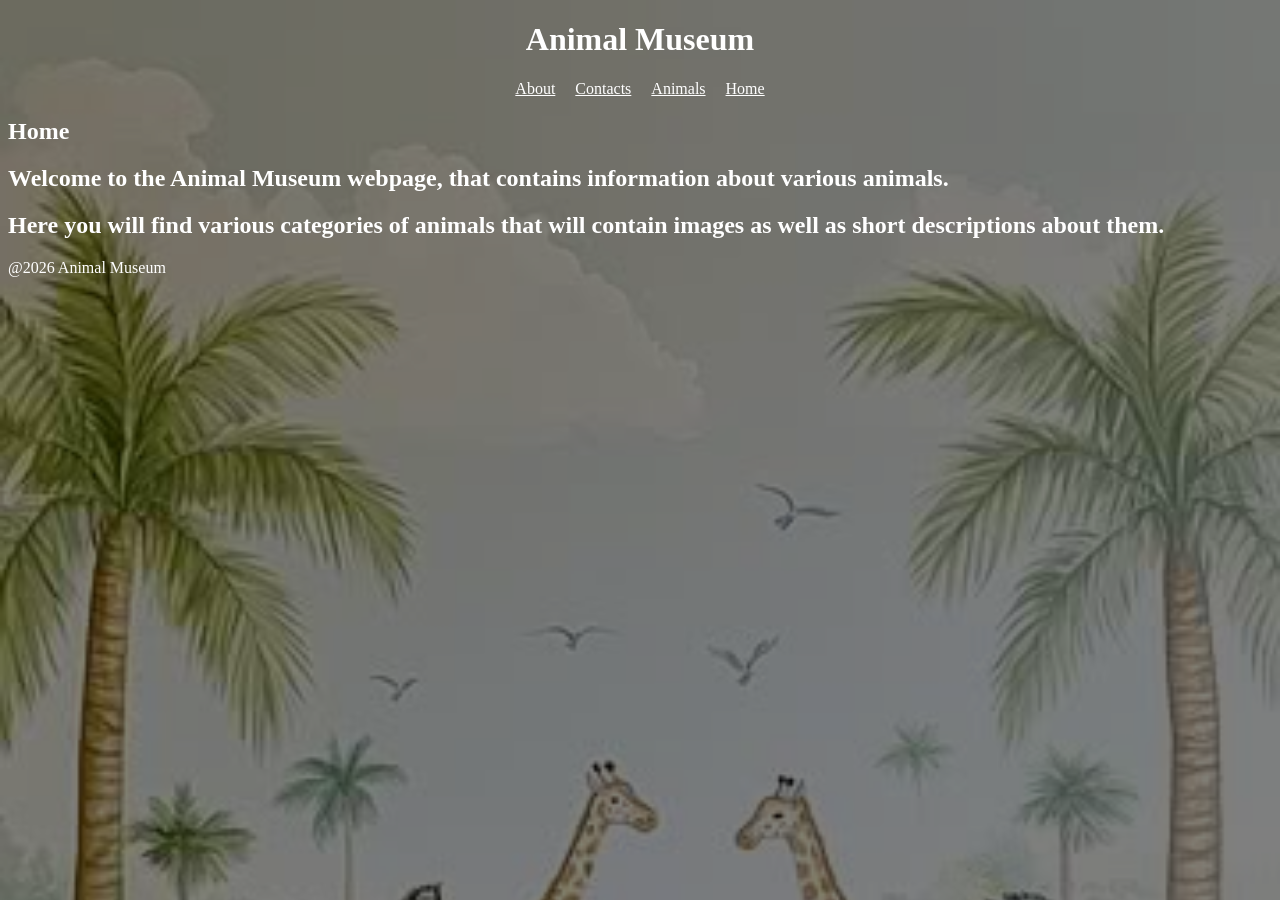
<file: index.html>
<!DOCTYPE html>
<html lang="en">
<head>
    <meta charset="UTF-8">
    <meta name="viewport" content="width=device-width, initial-scale=1.0">
    <title>Document</title>
    <link rel="stylesheet" href="CSS/styles.css">
</head>
<body>
    <header>
        <h1>Animal Museum</h1>

        <nav>

            <a href="about.html">About</a>

            <a href="contacts.html">Contacts</a>

            <a href="animals.html">Animals</a>

            <a href="index.html">Home</a>

            
        </nav>
    </header>

    <main>
        <h2 >Home</h2>
        
        <h2>
            Welcome to the Animal Museum webpage, that contains information about various animals.
        </h2>

        <h2>
            Here you will find various categories of animals that will contain images as well as short descriptions about them.
        </h2>

        
    </main>

    <footer>
        @2026 Animal Museum
    </footer>
</body>
</html>
</file>
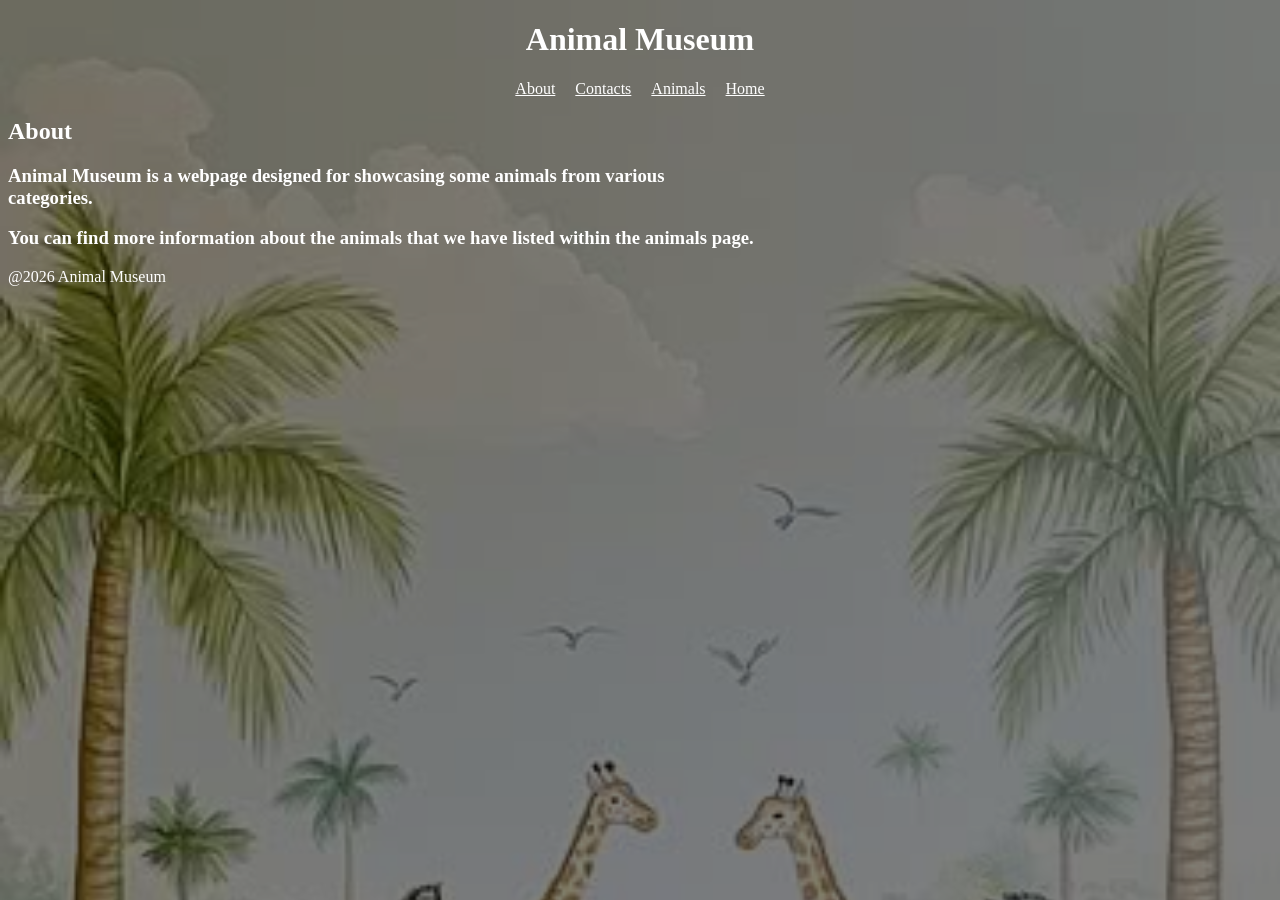
<file: about.html>
<!DOCTYPE html>
<html lang="en">
<head>
    <meta charset="UTF-8">
    <meta name="viewport" content="width=device-width, initial-scale=1.0">
    <title>About</title>
    <link rel="stylesheet" href="CSS/styles.css">
</head>
<body>
    <header>
        <h1>Animal Museum</h1>

        <nav>

            <a href="about.html">About</a>

            <a href="contacts.html">Contacts</a>

            <a href="animals.html">Animals</a>

            <a href="index.html">Home</a>

            
        </nav>

    </header>

    <main>
        <h2 >About</h2>

        <h3>
            Animal Museum is a webpage designed for showcasing some animals from various<br/>
            categories.
        </h3>
    

        <h3>
            You can find more information about the animals that we have listed within the animals page.
        </h3>

       
    </main>

    <footer>
        @2026 Animal Museum
    </footer>
</body>
</html>
</file>
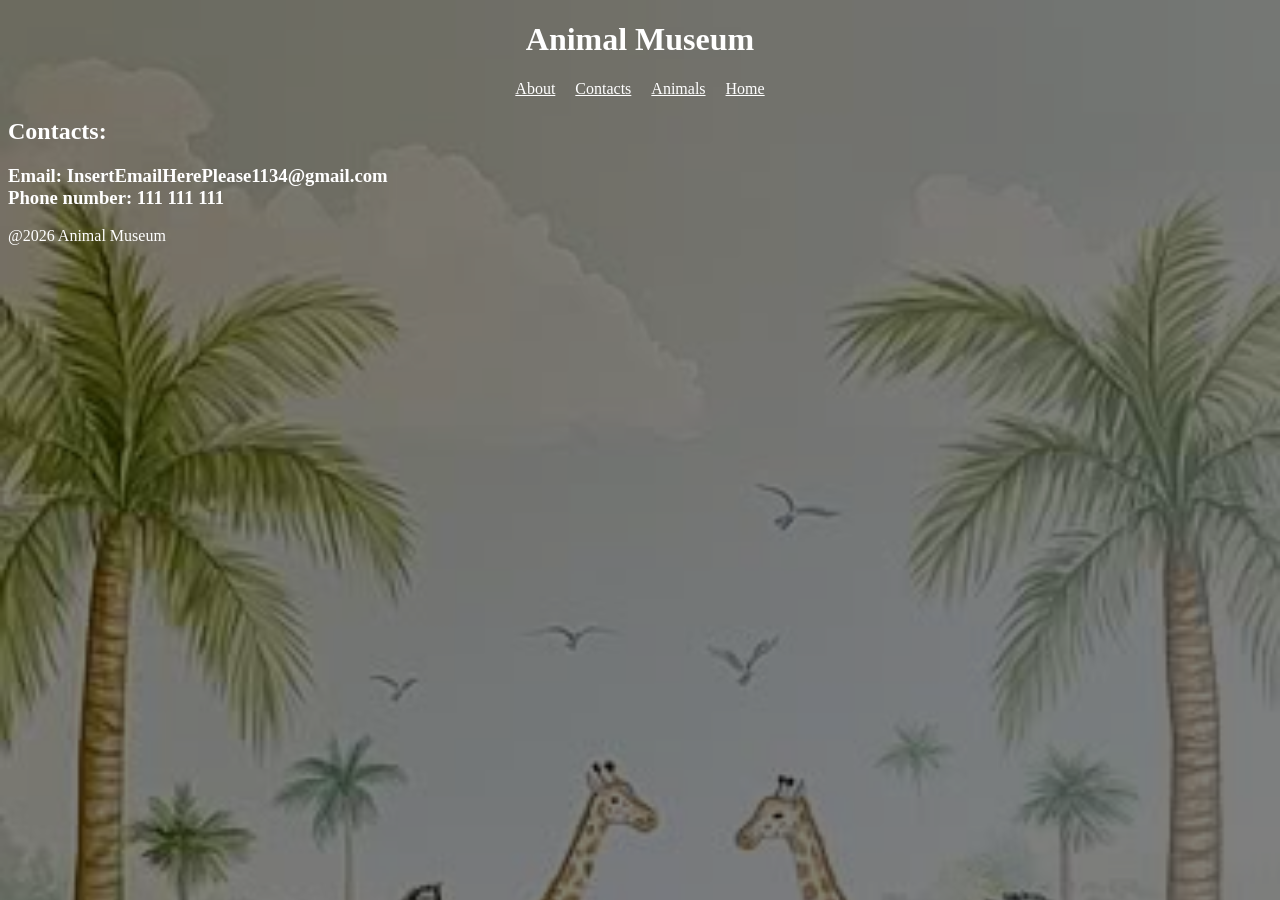
<file: contacts.html>
<!DOCTYPE html>
<html lang="en">
<head>
    <meta charset="UTF-8">
    <meta name="viewport" content="width=device-width, initial-scale=1.0">
    <title>Contacts</title>
    <link rel="stylesheet" href="CSS/styles.css">
</head>
<body>
    <header>
        <h1>Animal Museum</h1>

        <nav>

            <a href="about.html">About</a>

            <a href="contacts.html">Contacts</a>

            <a href="animals.html">Animals</a>

            <a href="index.html">Home</a>

            
        </nav>

    </header>

    <main>
        <h2 >Contacts:</h2>

        <h3>
            Email: InsertEmailHerePlease1134@gmail.com<br/>
            Phone number: 111 111 111

        </h3>
    </main>

    <footer>
        @2026 Animal Museum
    </footer>
</body>
</html>
</file>
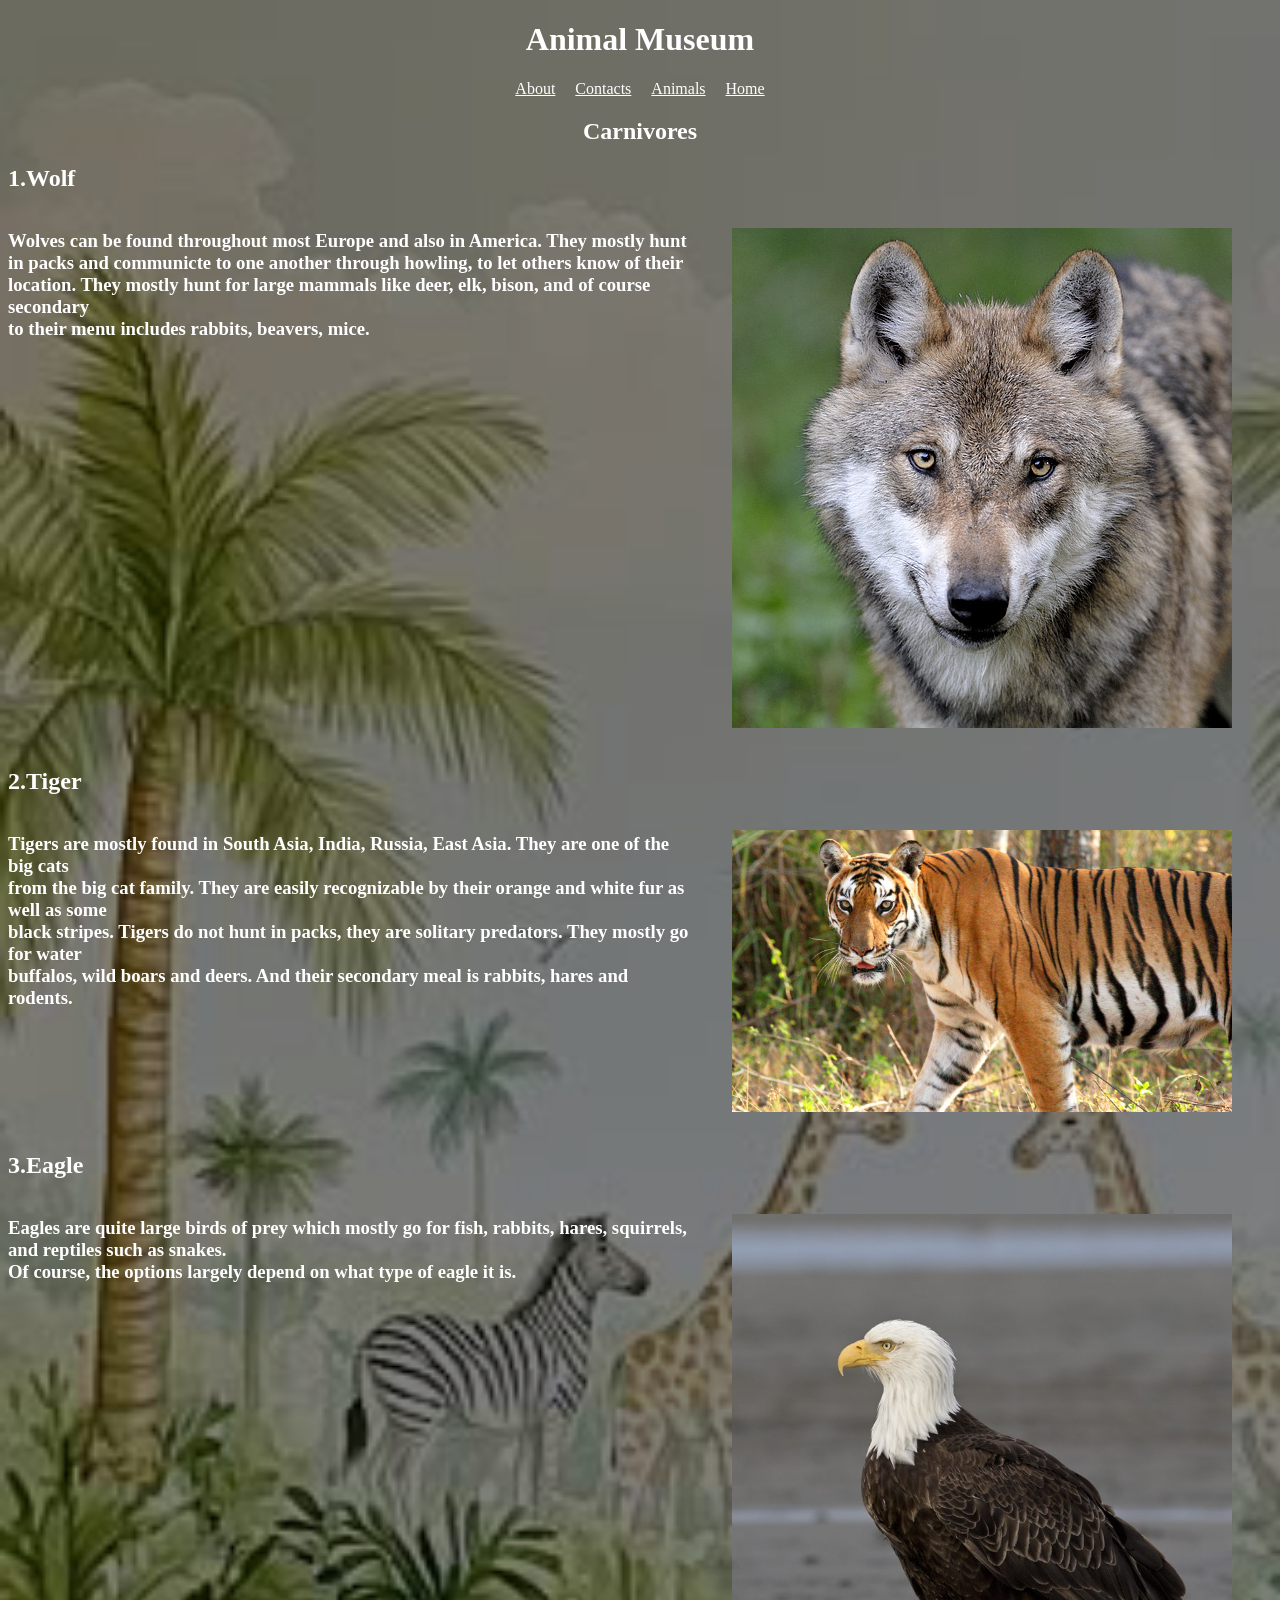
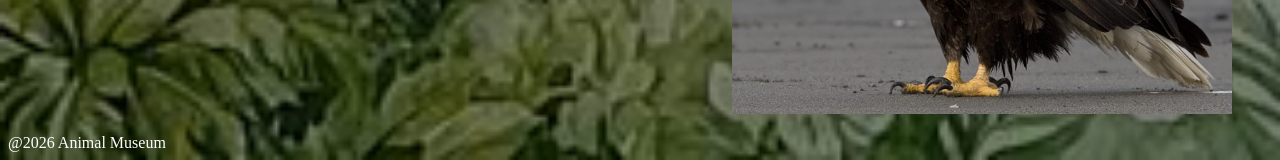
<file: categories/carnivore.html>
<!DOCTYPE html>
<html lang="en">
<head>
    <meta charset="UTF-8">
    <meta name="viewport" content="width=device-width, initial-scale=1.0">
    <title>Carinvore</title>
    <link rel="stylesheet" href="../CSS/styles.css">
</head>
<body>
    <header>
        <h1>Animal Museum</h1>

         <nav>

            <a href="../about.html">About</a>

            <a href="../contacts.html">Contacts</a>

            <a href="../animals.html">Animals</a>

            <a href="../index.html">Home</a>

            
        </nav>

    </header>

    <main>
        <h2 class="page-title">Carnivores</h2>

        <article >

            <h2>1.Wolf</h2>

            <div class="article-container">
                <h3>
                    Wolves can be found throughout most Europe and also in America. They mostly hunt<br/>
                    in packs and communicte to one another through howling, to let others know of their<br/>
                    location. They mostly hunt for large mammals like deer, elk, bison, and of course secondary<br/>
                    to their menu includes rabbits, beavers, mice.
                </h3>

                <figure>
                    <img src="../images/wolf.jpg">
                </figure>
            </div>
            
            
        </article>


        <article >

            <h2>2.Tiger</h2>

            <div class="article-container">
                <h3>
                    Tigers are mostly found in South Asia, India, Russia, East Asia. They are one of the big cats<br/>
                    from the big cat family. They are easily recognizable by their orange and white fur as well as some<br/>
                    black stripes. Tigers do not hunt in packs, they are solitary predators. They mostly go for water<br/>
                    buffalos, wild boars and deers. And their secondary meal is rabbits, hares and rodents.
                </h3>

                <figure>
                    <img src="../images/tiger.jpg">
                </figure>
            </div>
            
            
        </article>

        <article >

            <h2>3.Eagle</h2>

            <div class="article-container">
                <h3>
                    Eagles are quite large birds of prey which mostly go for fish, rabbits, hares, squirrels, and reptiles such as snakes.<br/>
                    Of course, the options largely depend on what type of eagle it is.
                </h3>

                <figure>
                    <img src="../images/eagle.jpg">
                </figure>
            </div>
            
            
        </article>
    </main>

    <footer>
        @2026 Animal Museum
    </footer>
</body>
</html>
</file>
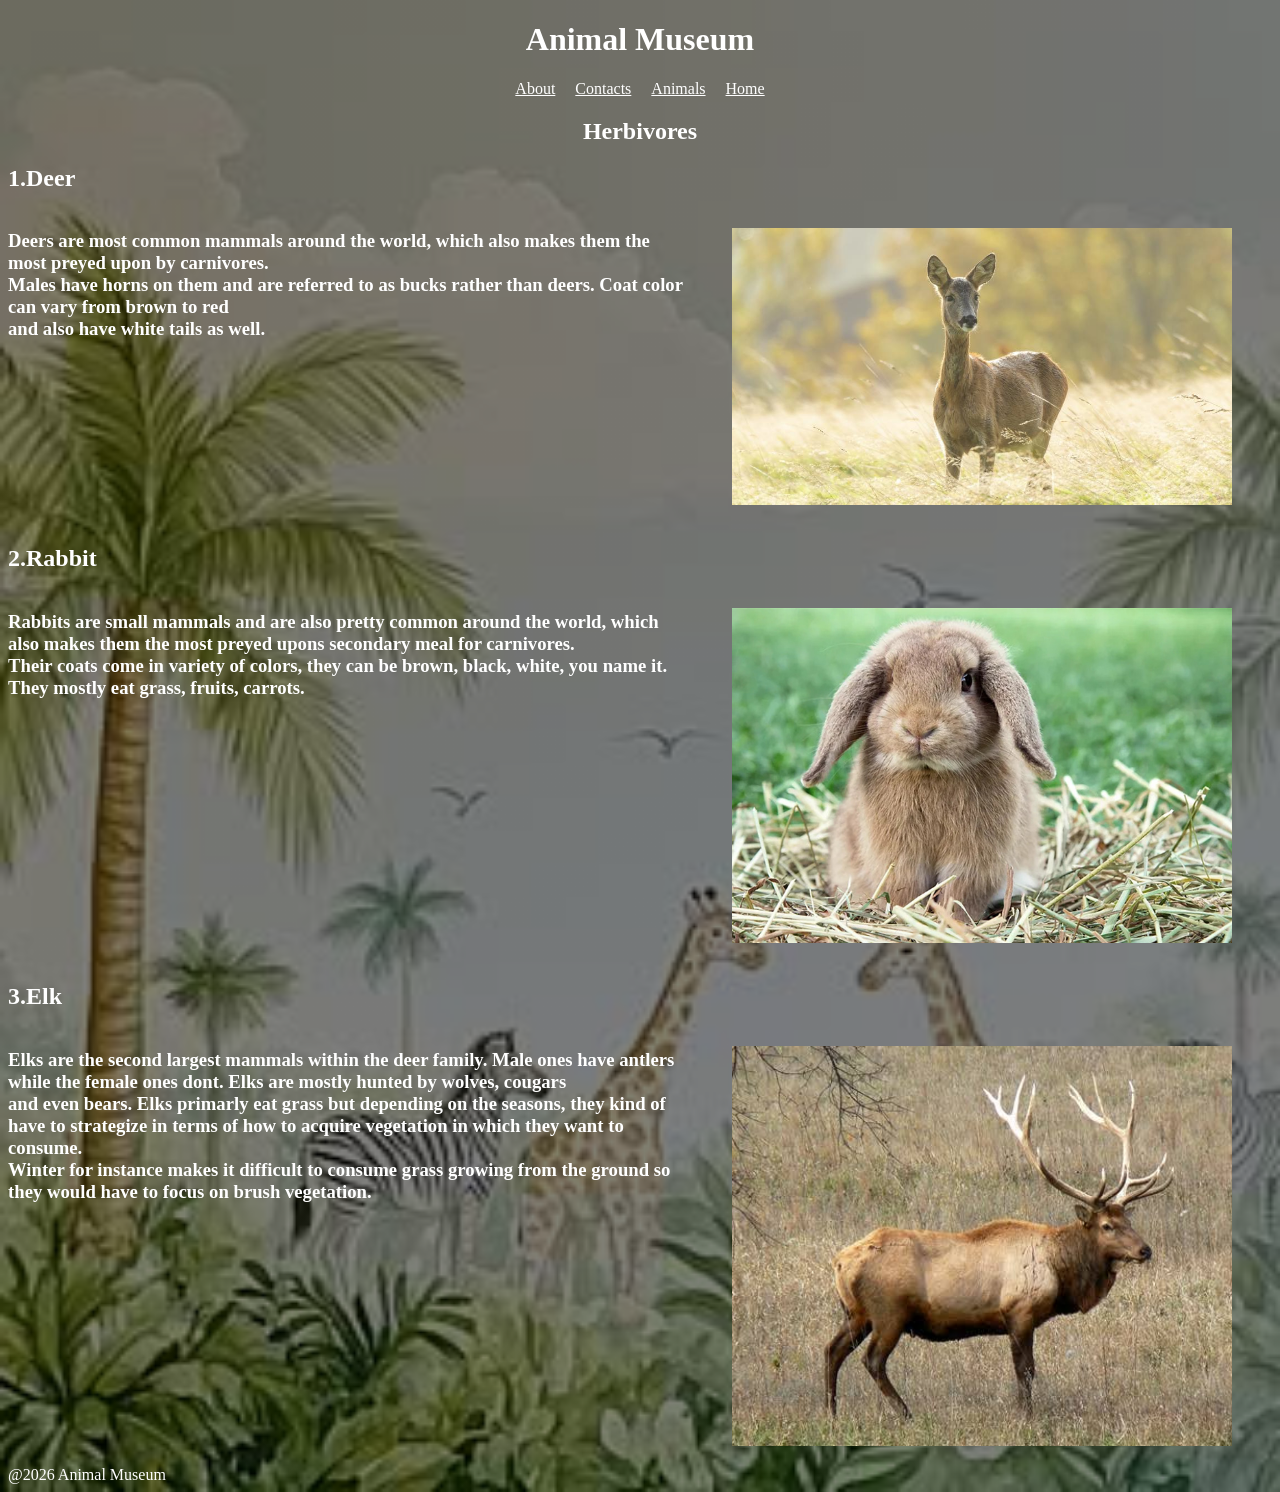
<file: categories/herbivore.html>
<!DOCTYPE html>
<html lang="en">
<head>
    <meta charset="UTF-8">
    <meta name="viewport" content="width=device-width, initial-scale=1.0">
    <title>Herbivore</title>
    <link rel="stylesheet" href="../CSS/styles.css">
</head>
<body>
    <header>
        <h1>Animal Museum</h1>

         <nav>

            <a href="../about.html">About</a>

            <a href="../contacts.html">Contacts</a>

            <a href="../animals.html">Animals</a>

            <a href="../index.html">Home</a>

            
        </nav>
        
    </header>

    <main>
        <h2 class="page-title">Herbivores</h2>

        <article >

            <h2>1.Deer</h2>

            <div class="article-container">
                <h3>
                    Deers are most common mammals around the world, which also makes them the most preyed upon by carnivores.<br/>
                    Males have horns on them and are referred to as bucks rather than deers. Coat color can vary from brown to red<br/>
                    and also have white tails as well.
                </h3>

                <figure>
                    <img src="../images/deer.jpg">
                </figure>
            </div>
            
            
        </article>


        <article >

            <h2>2.Rabbit</h2>

            <div class="article-container">
                <h3>
                    Rabbits are small mammals and are also pretty common around the world, which also makes them the most preyed upons secondary meal for carnivores.<br/>
                    Their coats come in variety of colors, they can be brown, black, white, you name it. They mostly eat grass, fruits, carrots.
                </h3>

                <figure>
                    <img src="../images/rabbit.jpg">
                </figure>
            </div>
            
            
        </article>

        <article >

            <h2>3.Elk</h2>

            <div class="article-container">
                <h3>
                    Elks are the second largest mammals within the deer family. Male ones have antlers while the female ones dont. Elks are mostly hunted by wolves, cougars<br/>
                    and even bears. Elks primarly eat grass but depending on the seasons, they kind of have to strategize in terms of how to acquire vegetation in which they want to consume.<br/>
                    Winter for instance makes it difficult to consume grass growing from the ground so they would have to focus on brush vegetation.
                </h3>

                <figure>
                    <img src="../images/elk.jpg">
                </figure>
            </div>
            
            
        </article>
    </main>

    <footer>
        @2026 Animal Museum
    </footer>
</body>
</html>
</file>
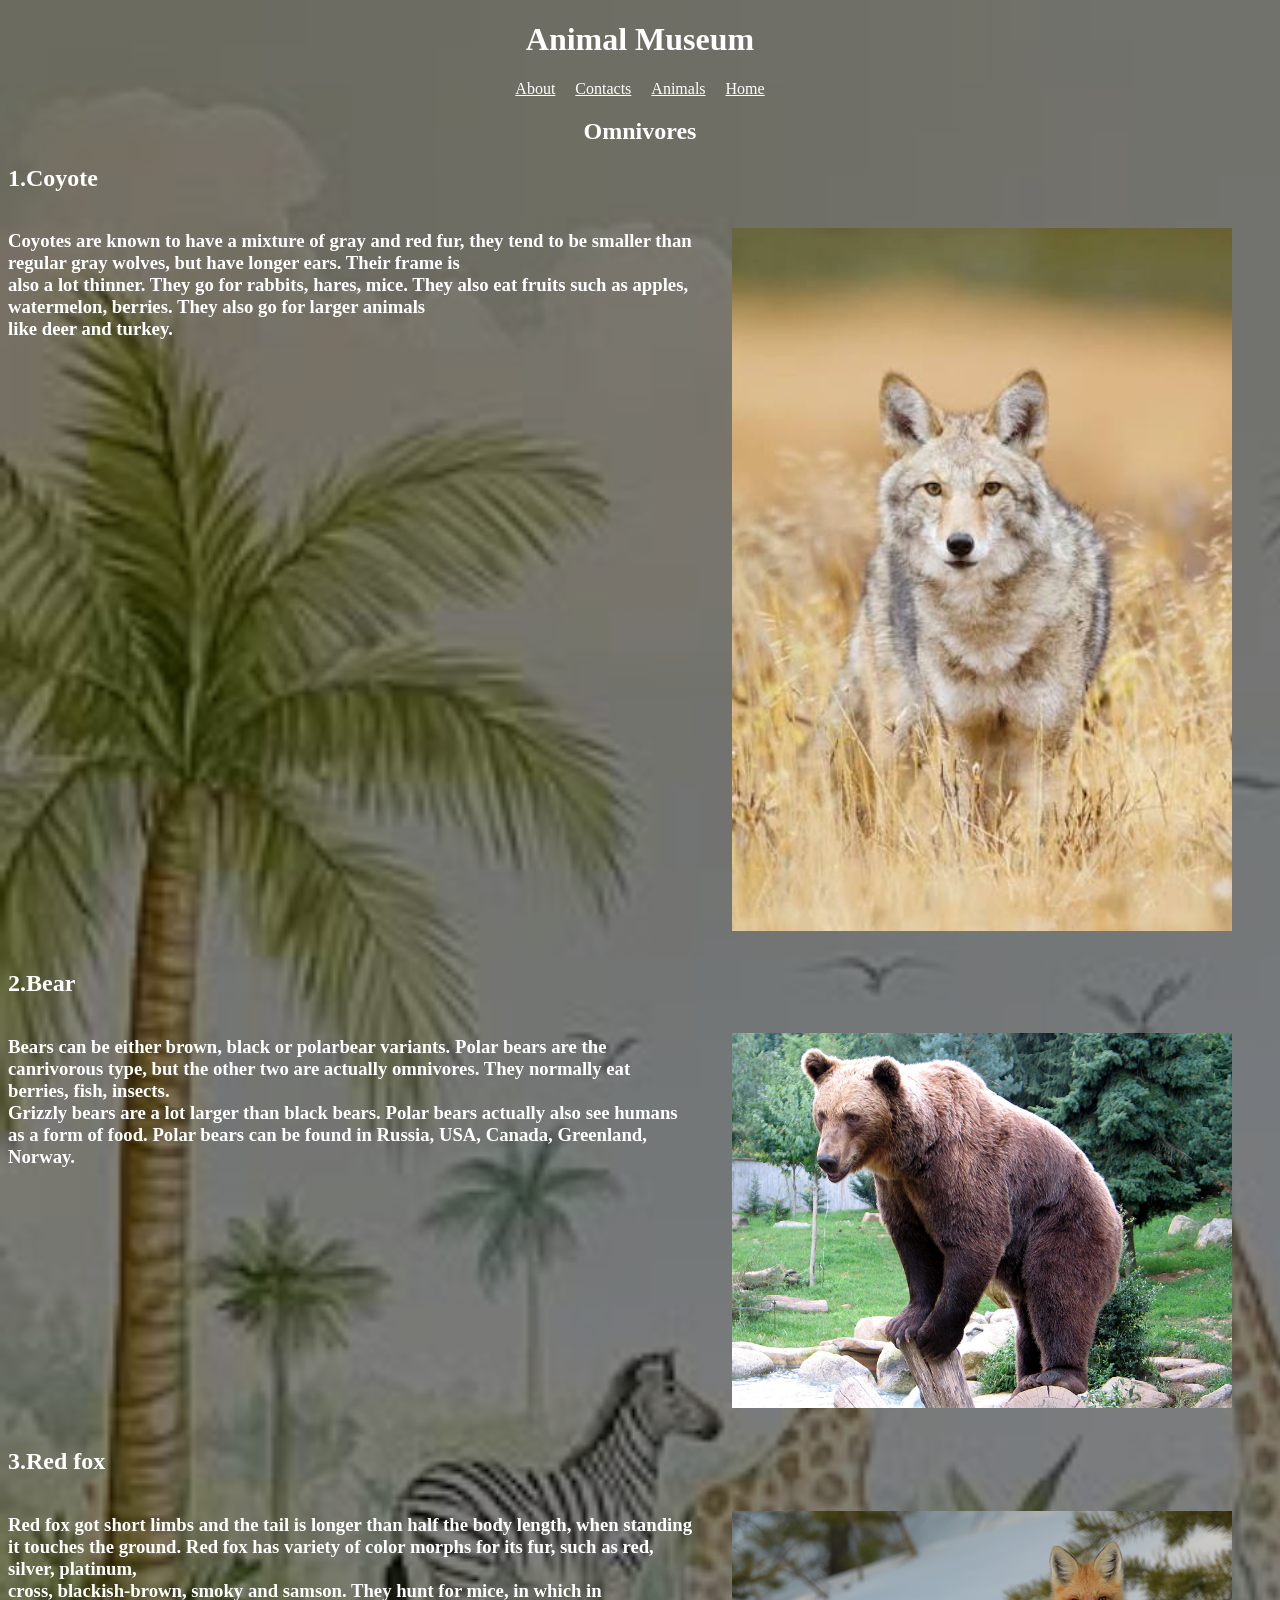
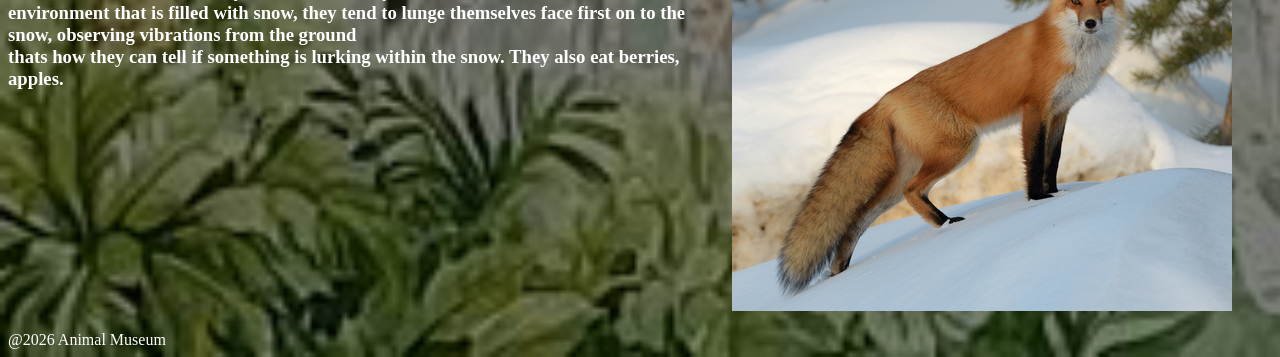
<file: categories/omnivore.html>
<!DOCTYPE html>
<html lang="en">
<head>
    <meta charset="UTF-8">
    <meta name="viewport" content="width=device-width, initial-scale=1.0">
    <title>Omnivores</title>
    <link rel="stylesheet" href="../CSS/styles.css">
</head>
<body>
    <header>
        <h1>Animal Museum</h1>

         <nav>

            <a href="../about.html">About</a>

            <a href="../contacts.html">Contacts</a>

            <a href="../animals.html">Animals</a>

            <a href="../index.html">Home</a>

            
        </nav>
        
    </header>

    <main>
        <h2 class="page-title">Omnivores</h2>

        <article >

            <h2>1.Coyote</h2>

            <div class="article-container">
                <h3>
                    Coyotes are known to have a mixture of gray and red fur, they tend to be smaller than regular gray wolves, but have longer ears. Their frame is<br/>
                    also a lot thinner. They go for rabbits, hares, mice. They also eat fruits such as apples, watermelon, berries. They also go for larger animals <br/>
                    like deer and turkey.
                </h3>

                <figure>
                    <img src="../images/coyote.jpg">
                </figure>
            </div>
            
            
        </article>


        <article >

            <h2>2.Bear</h2>

            <div class="article-container">
                <h3>
                    Bears can be either brown, black or polarbear variants. Polar bears are the canrivorous type, but the other two are actually omnivores. They normally eat berries, fish, insects.<br/>
                    Grizzly bears are a lot larger than black bears. Polar bears actually also see humans as a form of food. Polar bears can be found in Russia, USA,  Canada, Greenland, Norway.
                </h3>

                <figure>
                    <img src="../images/bear.jpg">
                </figure>
            </div>
            
            
        </article>

        <article >

            <h2>3.Red fox</h2>

            <div class="article-container">
                <h3>
                    Red fox got short limbs and the tail is longer than half the body length, when standing it touches the ground. Red fox has variety of color morphs for its fur, such as red, silver, platinum,<br/>
                    cross, blackish-brown, smoky and samson. They hunt for mice, in which in environment that is filled with snow, they tend to lunge themselves face first on to the snow, observing vibrations from the ground<br/>
                    thats how they can tell if something is lurking within the snow. They also eat berries, apples.
                </h3>

                <figure>
                    <img src="../images/redfox.jpg">
                </figure>
            </div>
            
            
        </article>
    </main>

    <footer>
        @2026 Animal Museum
    </footer>
</body>
</html>
</file>
<file: CSS/styles.css>
body {
    background-image: linear-gradient(rgba(0, 0, 0, 0.5), rgba(0, 0, 0, 0.5)), url("../images/animal_kingdom.jpg");
    background-size: cover;
    color: white;
} 

header{

    h1 {
        text-align:center
    }


}

.page-title {
    text-align:center
}


a {
    color: white;
    
}

nav {
    display:flex;
    gap:20px;
    justify-content: center
}

ul {
    line-height: 1.4;
}

.article-container {
    display:flex;
    align-items:flex-start
}

img {
    width:500px
}
</file>
